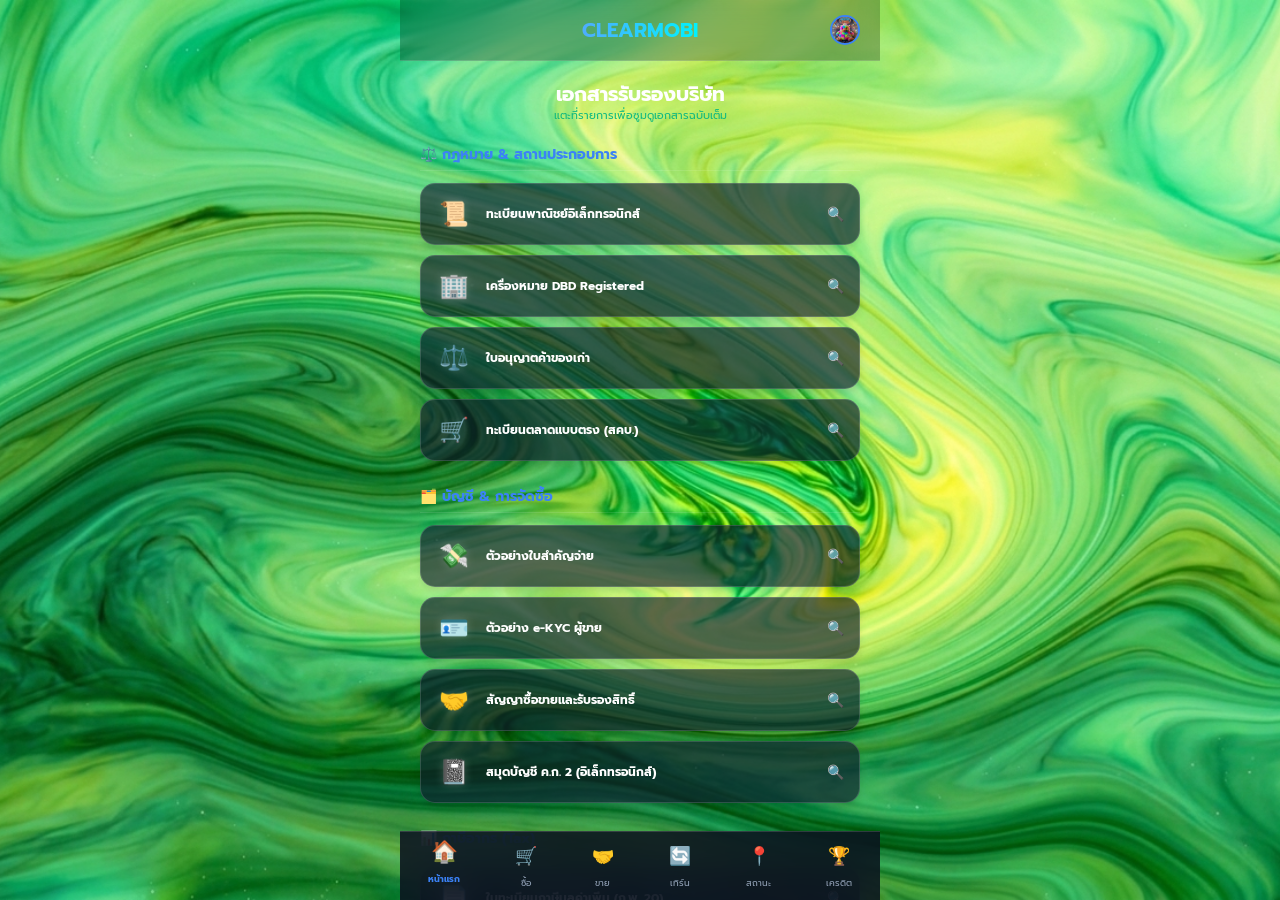
<file: index.html>
<!DOCTYPE html>
<html lang="th">
<head>
    <meta charset="UTF-8">
    <meta name="viewport" content="width=device-width, initial-scale=1.0, maximum-scale=1.0, user-scalable=no, viewport-fit=cover">
    <title>ClearMobi | หน้าแรก</title>
    <link href="https://fonts.googleapis.com/css2?family=Prompt:wght@300;400;600;700&display=swap" rel="stylesheet">
    <link rel="stylesheet" href="css/style.css">
    <style>
        .doc-group { margin-bottom: 25px; }
        .doc-group h3 { font-size: 14px; color: var(--accent-blue); margin-bottom: 12px; border-bottom: 1px solid rgba(255,255,255,0.1); padding-bottom: 5px;}

        /* ปรับเป็นคอลัมน์เดียว (List View) ให้กดง่ายๆ บนมือถือ */
        .doc-list { display: flex; flex-direction: column; gap: 10px; }
        .doc-card {
            background: var(--glass-dark); border: 1px solid var(--glass-border);
            border-radius: 15px; padding: 12px 15px; display: flex; align-items: center; gap: 15px; cursor: pointer;
            transition: transform 0.2s; box-shadow: 0 4px 6px rgba(0,0,0,0.1);
        }
        .doc-card:active { transform: scale(0.97); }
        .doc-icon { font-size: 24px; filter: drop-shadow(0 0 5px rgba(255,255,255,0.2)); width: 35px; text-align: center;}
        .doc-name { font-size: 12px; color: #fff; font-weight: bold; flex: 1; }
        .doc-arrow { color: var(--text-muted); font-size: 14px; }
    </style>
</head>
<body class="theme-spirited">

    <div class="top-nav">
        <div class="logo-c">CLEARMOBI</div>
        <div style="position: absolute; right: 20px; width: 30px; height: 30px; border-radius: 50%; overflow: hidden; border: 2px solid var(--accent-blue); cursor: pointer;" onclick="window.location.href='profile.html'">
            <img src="images/goodduck.webp" style="width: 100%; height: 100%; object-fit: cover;">
        </div>
    </div>

    <div class="container">
        <div style="text-align: center; margin-bottom: 20px;">
            <h1 style="font-size: 20px; color: #fff; line-height: 1.3;">เอกสารรับรองบริษัท</h1>
            <p style="font-size: 11px; color: var(--accent-green);">แตะที่รายการเพื่อซูมดูเอกสารฉบับเต็ม</p>
        </div>

        <div class="doc-group">
            <h3>⚖️ กฎหมาย & สถานประกอบการ</h3>
            <div class="doc-list">
                <div class="doc-card" onclick="openDocument('images/doc-crc.webp')">
                    <div class="doc-icon">📜</div><div class="doc-name">ทะเบียนพาณิชย์อิเล็กทรอนิกส์</div><div class="doc-arrow">🔍</div>
                </div>
                <div class="doc-card" onclick="openDocument('images/doc-dbd.webp')">
                    <div class="doc-icon">🏢</div><div class="doc-name">เครื่องหมาย DBD Registered</div><div class="doc-arrow">🔍</div>
                </div>
                <div class="doc-card" onclick="openDocument('images/doc-sop.webp')">
                    <div class="doc-icon">⚖️</div><div class="doc-name">ใบอนุญาตค้าของเก่า</div><div class="doc-arrow">🔍</div>
                </div>
                <div class="doc-card" onclick="openDocument('images/doc-ocpb.webp')">
                    <div class="doc-icon">🛒</div><div class="doc-name">ทะเบียนตลาดแบบตรง (สคบ.)</div><div class="doc-arrow">🔍</div>
                </div>
            </div>
        </div>

        <div class="doc-group">
            <h3>🗂️ บัญชี & การจัดซื้อ</h3>
            <div class="doc-list">
                <div class="doc-card" onclick="openDocument('images/doc-voucher.webp')">
                    <div class="doc-icon">💸</div><div class="doc-name">ตัวอย่างใบสำคัญจ่าย</div><div class="doc-arrow">🔍</div>
                </div>
                <div class="doc-card" onclick="openDocument('images/doc-ekyc.webp')">
                    <div class="doc-icon">🪪</div><div class="doc-name">ตัวอย่าง e-KYC ผู้ขาย</div><div class="doc-arrow">🔍</div>
                </div>
                <div class="doc-card" onclick="openDocument('images/doc-agreement.webp')">
                    <div class="doc-icon">🤝</div><div class="doc-name">สัญญาซื้อขายและรับรองสิทธิ์</div><div class="doc-arrow">🔍</div>
                </div>
                <div class="doc-card" onclick="openDocument('images/doc-ledger.webp')">
                    <div class="doc-icon">📓</div><div class="doc-name">สมุดบัญชี ค.ก. 2 (อิเล็กทรอนิกส์)</div><div class="doc-arrow">🔍</div>
                </div>
            </div>
        </div>

        <div class="doc-group">
            <h3>📊 ภาษีอากร (Tax)</h3>
            <div class="doc-list">
                <div class="doc-card" onclick="openDocument('images/doc-pp20.webp')">
                    <div class="doc-icon">📄</div><div class="doc-name">ใบทะเบียนภาษีมูลค่าเพิ่ม (ภ.พ. 20)</div><div class="doc-arrow">🔍</div>
                </div>
                <div class="doc-card" onclick="openDocument('images/doc-etax.webp')">
                    <div class="doc-icon">🧾</div><div class="doc-name">ใบกำกับภาษีอิเล็กทรอนิกส์ (e-Tax)</div><div class="doc-arrow">🔍</div>
                </div>
            </div>
        </div>

        <div class="doc-group">
            <h3>🤝 ลูกค้าสัมพันธ์</h3>
            <div class="doc-list">
                <div class="doc-card" onclick="window.location.href='terms.html'">
                    <div class="doc-icon">📌</div><div class="doc-name">เงื่อนไขการให้บริการ (T&C)</div><div class="doc-arrow">❯</div>
                </div>
                <div class="doc-card" onclick="window.location.href='terms.html'">
                    <div class="doc-icon">🔐</div><div class="doc-name">นโยบายความเป็นส่วนตัว (Privacy)</div><div class="doc-arrow">❯</div>
                </div>
                <div class="doc-card" onclick="openDocument('images/doc-diagnostic.webp')">
                    <div class="doc-icon">✅</div><div class="doc-name">ใบรับรองการตรวจคุณภาพ</div><div class="doc-arrow">🔍</div>
                </div>
                <div class="doc-card" onclick="openDocument('images/shield-28days.webp')">
                    <div class="doc-icon">🛡️</div><div class="doc-name">ตัวอย่างใบรับประกัน 7/28 วัน</div><div class="doc-arrow">🔍</div>
                </div>
            </div>
        </div>

    </div>

    <div class="bottom-nav">
        <a href="index.html" class="nav-item active"><span class="nav-icon">🏠</span>หน้าแรก</a>
        <a href="marketplace.html" class="nav-item"><span class="nav-icon">🛒</span>ซื้อ</a>
        <a href="evaluate.html" class="nav-item"><span class="nav-icon">🤝</span>ขาย</a>
        <a href="trade-in.html" class="nav-item"><span class="nav-icon">🔄</span>เทิร์น</a>
        <a href="tracking.html" class="nav-item"><span class="nav-icon">📍</span>สถานะ</a>
        <a href="soldout.html" class="nav-item"><span class="nav-icon">🏆</span>เครดิต</a>
    </div>

    <script src="js/app.js"></script>
</body>
</html>
</file>
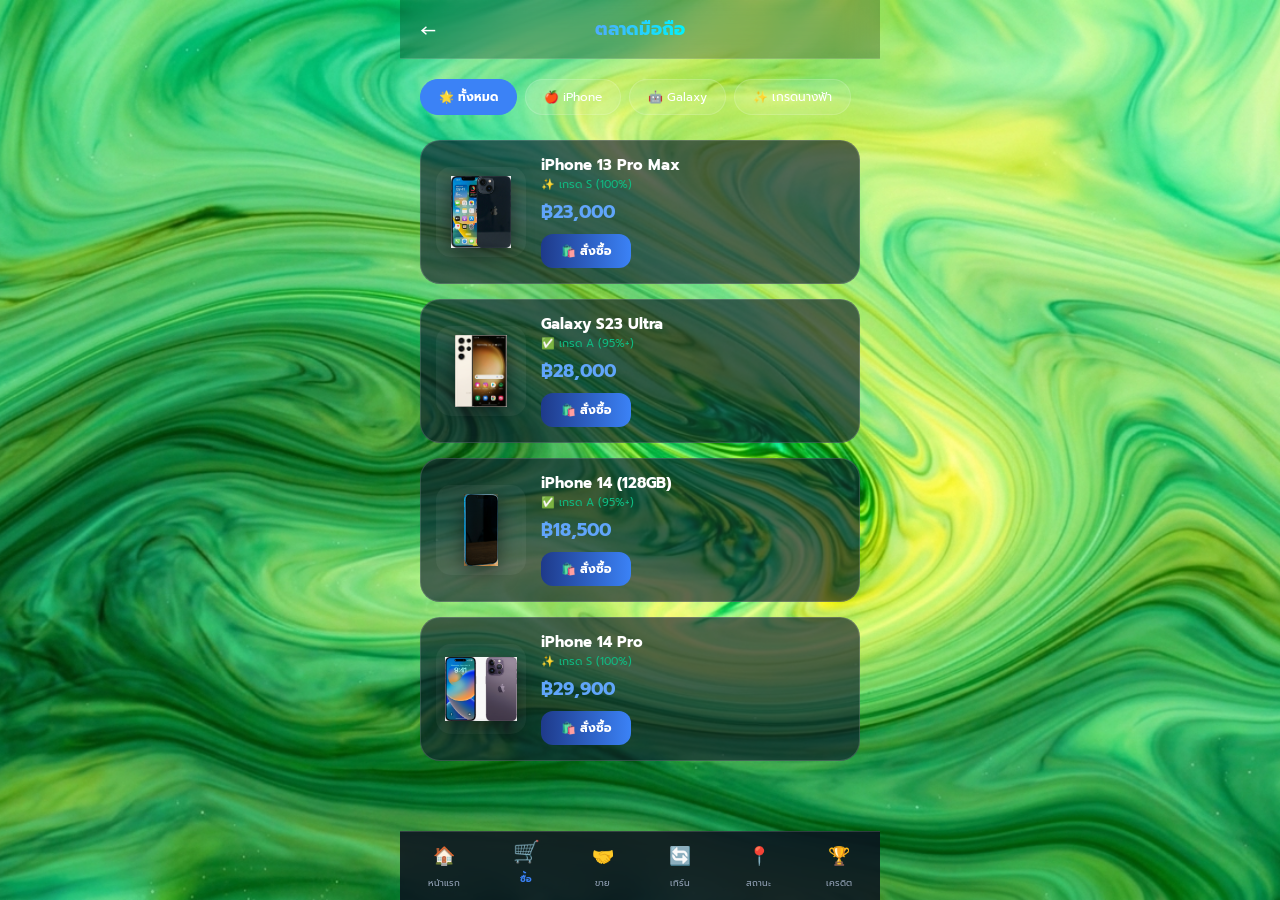
<file: marketplace.html>
<!DOCTYPE html>
<html lang="th">
<head>
    <meta charset="UTF-8">
    <meta name="viewport" content="width=device-width, initial-scale=1.0, maximum-scale=1.0, user-scalable=no, viewport-fit=cover">
    <title>ClearMobi | ตลาดมือถือ</title>
    <link href="https://fonts.googleapis.com/css2?family=Prompt:wght@300;400;600;700&display=swap" rel="stylesheet">
    <link rel="stylesheet" href="css/style.css">
    <style>
        .filter-bar { display: flex; gap: 8px; margin-bottom: 20px; justify-content: flex-start; overflow-x: auto; padding-bottom: 5px; }
        .filter-bar::-webkit-scrollbar { display: none; }
        .filter-btn { background: rgba(255,255,255,0.1); color: #fff; border: 1px solid var(--glass-border); padding: 8px 18px; border-radius: 20px; font-size: 12px; cursor: pointer; flex-shrink: 0;}
        .filter-btn.active { background: var(--accent-blue); border-color: var(--accent-blue); font-weight: bold; }

        .product-list { display: flex; flex-direction: column; gap: 15px; }
        .product-card {
            display: flex; flex-direction: row; align-items: center; gap: 15px;
            padding: 15px; background: var(--glass-dark);
            border-radius: 20px; border: 1px solid var(--glass-border);
            animation: fadeIn 0.3s ease-in-out;
        }
        @keyframes fadeIn { from { opacity: 0; transform: translateY(10px); } to { opacity: 1; transform: translateY(0); } }

        .prod-img-wrapper { width: 90px; height: 90px; flex-shrink: 0; background: rgba(255,255,255,0.05); border-radius: 15px; display: flex; justify-content: center; align-items: center; cursor: pointer;}
        .prod-img { width: 80%; height: 80%; object-fit: contain; filter: drop-shadow(0 5px 10px rgba(0,0,0,0.5)); transition: transform 0.3s; }
        .prod-img-wrapper:active .prod-img { transform: scale(1.1); }

        .prod-info { flex: 1; text-align: left; display: flex; flex-direction: column; justify-content: center; }
        .prod-title { font-size: 15px; color: #fff; font-weight: bold; margin-bottom: 2px; line-height: 1.2; }
        .prod-cond { font-size: 11px; color: var(--accent-green); margin-bottom: 5px; }
        .prod-price { font-size: 18px; font-weight: bold; color: #60a5fa; margin-bottom: 8px; }
        .btn-buy-sm { background: linear-gradient(90deg, #1e3a8a, #3b82f6); border: none; color: white; padding: 8px 20px; border-radius: 12px; font-weight: bold; font-size: 12px; align-self: flex-start; cursor: pointer;}
    </style>
</head>
<body class="theme-spirited">

    <div class="top-nav">
        <a href="index.html" style="position: absolute; left: 20px; font-size: 20px; text-decoration: none; color: inherit;">←</a>
        <div class="logo-c" style="font-size: 18px;">ตลาดมือถือ</div>
    </div>

    <div class="container">
        <div class="filter-bar" id="filterBar">
            <div class="filter-btn active" onclick="renderProducts('all')">🌟 ทั้งหมด</div>
            <div class="filter-btn" onclick="renderProducts('apple')">🍎 iPhone</div>
            <div class="filter-btn" onclick="renderProducts('samsung')">🤖 Galaxy</div>
            <div class="filter-btn" onclick="renderProducts('gradeS')">✨ เกรดนางฟ้า</div>
        </div>

        <div class="product-list" id="productGrid">
            </div>
    </div>

    <div class="bottom-nav">
        <a href="index.html" class="nav-item"><span class="nav-icon">🏠</span>หน้าแรก</a>
        <a href="marketplace.html" class="nav-item active"><span class="nav-icon">🛒</span>ซื้อ</a>
        <a href="evaluate.html" class="nav-item"><span class="nav-icon">🤝</span>ขาย</a>
        <a href="trade-in.html" class="nav-item"><span class="nav-icon">🔄</span>เทิร์น</a>
        <a href="tracking.html" class="nav-item"><span class="nav-icon">📍</span>สถานะ</a>
        <a href="soldout.html" class="nav-item"><span class="nav-icon">🏆</span>เครดิต</a>
    </div>

    <script src="js/app.js"></script>
    <script>
        // 1. จำลองฐานข้อมูลสินค้าเป็น JSON (พร้อมต่อ API ของจริง)
        const mockDatabase = [
            { id: 1, brand: "apple", name: "iPhone 13 Pro Max", cond: "✨ เกรด S (100%)", price: 23000, img: "images/phone1.webp" },
            { id: 2, brand: "samsung", name: "Galaxy S23 Ultra", cond: "✅ เกรด A (95%+)", price: 28000, img: "images/phone2.webp" },
            { id: 3, brand: "apple", name: "iPhone 14 (128GB)", cond: "✅ เกรด A (95%+)", price: 18500, img: "images/phone-14-blue.webp" },
            { id: 4, brand: "apple", name: "iPhone 14 Pro", cond: "✨ เกรด S (100%)", price: 29900, img: "images/product-iphone14-hero.webp" }
        ];

        // 2. ฟังก์ชันวาดหน้าจอ (Render)
        function renderProducts(filterStr) {
            // จัดการสีปุ่ม Filter ให้เป็น Active
            document.querySelectorAll('.filter-btn').forEach(btn => btn.classList.remove('active'));
            event.currentTarget.classList.add('active');

            const grid = document.getElementById('productGrid');
            grid.innerHTML = ''; // ล้างข้อมูลเก่าทิ้งก่อน

            // กรองข้อมูลตามที่เลือก
            const filteredProducts = mockDatabase.filter(product => {
                if (filterStr === 'all') return true;
                if (filterStr === 'gradeS') return product.cond.includes('เกรด S');
                return product.brand === filterStr;
            });

            // ถ้าไม่มีสินค้า
            if (filteredProducts.length === 0) {
                grid.innerHTML = `<p style="text-align: center; color: var(--text-muted); margin-top: 20px;">ไม่มีสินค้าในหมวดหมู่นี้</p>`;
                return;
            }

            // วนลูปสร้าง HTML ของสินค้าแต่ละชิ้น
            filteredProducts.forEach(product => {
                const html = `
                <div class="product-card">
                    <div class="prod-img-wrapper" onclick="window.location.href='product.html'">
                        <img src="${product.img}" class="prod-img" alt="${product.name}">
                    </div>
                    <div class="prod-info">
                        <div class="prod-title">${product.name}</div>
                        <div class="prod-cond">${product.cond}</div>
                        <div class="prod-price">฿${product.price.toLocaleString()}</div>
                        <button class="btn-buy-sm" id="buyBtn_${product.id}" onclick="processPurchase(${product.id})">🛍️ สั่งซื้อ</button>
                    </div>
                </div>`;
                grid.insertAdjacentHTML('beforeend', html);
            });
        }

        // 3. ฟังก์ชันสั่งซื้อ (ที่จะตรวจสอบการ Login ก่อน)
        function processPurchase(productId) {
            // เรียก requireLogin จาก app.js (ถ้ายืนยันตัวตนผ่าน ถึงจะรันโค้ดด้านใน)
            requireLogin(() => {
                ActionLock.lock(`buyBtn_${productId}`, 'จอง...');
                setTimeout(() => {
                    alert('🎉 จองสินค้าสำเร็จ แอดมินรับทราบคำสั่งซื้อเรียบร้อยครับ (ระบบทดสอบ)');
                    ActionLock.unlock(`buyBtn_${productId}`);
                }, 1000);
            });
        }

        // 4. โหลดสินค้าทั้งหมดตอนเปิดหน้าเว็บครั้งแรก
        window.onload = () => {
            // จำลองการคลิกปุ่ม "ทั้งหมด"
            document.querySelector('.filter-btn').click();
        };
    </script>
</body>
</html>
</file>
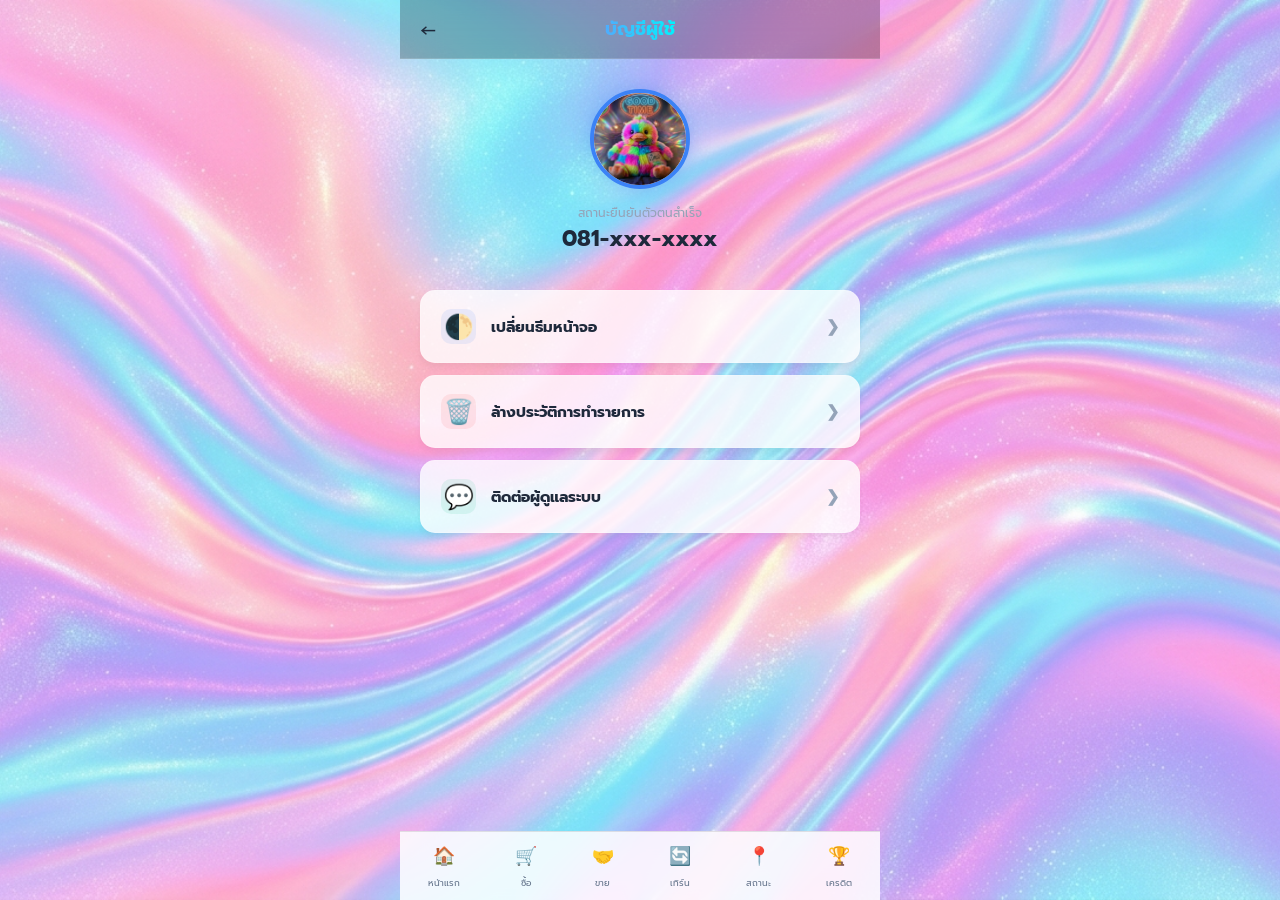
<file: profile.html>
<!DOCTYPE html>
<html lang="th">
<head>
    <meta charset="UTF-8">
    <meta name="viewport" content="width=device-width, initial-scale=1.0, maximum-scale=1.0, user-scalable=no, viewport-fit=cover">
    <title>ClearMobi | บัญชีผู้ใช้</title>
    <link href="https://fonts.googleapis.com/css2?family=Prompt:wght@300;400;600;700&display=swap" rel="stylesheet">
    <link rel="stylesheet" href="css/style.css">
    <style>
        .profile-container { display: flex; flex-direction: column; align-items: center; flex: 1; padding-top: 30px;}
        .prof-circle { background: #fff; border-radius: 50%; width: 100px; height: 100px; display: flex; align-items: center; justify-content: center; border: 4px solid var(--accent-blue); box-shadow: 0 0 20px rgba(59, 130, 246, 0.4); margin-bottom: 15px; overflow: hidden; }
        .prof-circle img { width: 100%; height: 100%; object-fit: cover;}
        .opt-list { display: flex; flex-direction: column; gap: 12px; margin-top: 35px; width: 100%; }
        .opt-item {
            background: rgba(255,255,255,0.8); border: 1px solid var(--glass-border);
            border-radius: 15px; padding: 18px 20px;
            display: flex; flex-direction: row; align-items: center; gap: 15px;
            cursor: pointer; transition: background 0.2s; box-shadow: 0 4px 6px rgba(0,0,0,0.05);
        }
        .opt-item:active { background: rgba(230,230,230,0.8); }
        .opt-icon { font-size: 24px; display: flex; align-items: center; justify-content: center; width: 35px; height: 35px; background: rgba(59, 130, 246, 0.1); border-radius: 10px;}
        .opt-text { font-size: 15px; color: #1e293b; font-weight: bold; flex: 1; text-align: left;}
        .opt-arrow { color: #94a3b8; font-weight: bold; font-size: 16px;}
    </style>
</head>
<body class="theme-pastel">

    <div class="top-nav">
        <a href="index.html" style="position: absolute; left: 20px; font-size: 20px; text-decoration: none; color: inherit;">←</a>
        <div class="logo-c" style="font-size: 18px;">บัญชีผู้ใช้</div>
    </div>

    <div class="container profile-container">
        <div class="prof-circle"><img src="images/goodduck.webp" alt="Duck"></div>
        <p style="font-size: 12px; color: var(--text-muted);">สถานะยืนยันตัวตนสำเร็จ</p>
        <p style="font-size: 22px; font-weight: bold; color: #1e293b;">081-xxx-xxxx</p>

        <div class="opt-list">
            <div class="opt-item" id="themeBtn">
                <div class="opt-icon">🌓</div>
                <div class="opt-text" id="themeText">เปลี่ยนธีมหน้าจอ</div>
                <div class="opt-arrow">❯</div>
            </div>

            <div class="opt-item" onclick="AppState.clearAll(); alert('✅ ล้างข้อมูลประวัติและแคชสำเร็จ'); window.location.href='index.html';">
                <div class="opt-icon" style="background: rgba(239, 68, 68, 0.1);">🗑️</div>
                <div class="opt-text">ล้างประวัติการทำรายการ</div>
                <div class="opt-arrow">❯</div>
            </div>

            <div class="opt-item" onclick="alert('👉 กำลังเปิดแชท Telegram แอดมิน');">
                <div class="opt-icon" style="background: rgba(16, 185, 129, 0.1);">💬</div>
                <div class="opt-text">ติดต่อผู้ดูแลระบบ</div>
                <div class="opt-arrow">❯</div>
            </div>
        </div>
    </div>

    <!-- เมนูด้านล่าง 6 เมนู -->
    <div class="bottom-nav">
        <a href="index.html" class="nav-item"><span class="nav-icon">🏠</span>หน้าแรก</a>
        <a href="marketplace.html" class="nav-item"><span class="nav-icon">🛒</span>ซื้อ</a>
        <a href="evaluate.html" class="nav-item"><span class="nav-icon">🤝</span>ขาย</a>
        <a href="trade-in.html" class="nav-item"><span class="nav-icon">🔄</span>เทิร์น</a>
        <a href="tracking.html" class="nav-item"><span class="nav-icon">📍</span>สถานะ</a>
        <a href="soldout.html" class="nav-item"><span class="nav-icon">🏆</span>เครดิต</a>
    </div>

    <script src="js/app.js"></script>
    <script>
        document.addEventListener('DOMContentLoaded', () => {
            const themeBtn = document.getElementById('themeBtn');
            themeBtn.addEventListener('click', () => {
                if (document.body.classList.contains('theme-spirited')) {
                    document.body.classList.remove('theme-spirited');
                    document.body.classList.add('theme-pastel');
                    AppState.set('theme', 'pastel');
                } else {
                    document.body.classList.remove('theme-pastel');
                    document.body.classList.add('theme-spirited');
                    AppState.set('theme', 'spirited');
                }
            });
        });
    </script>
</body>
</html>
</file>
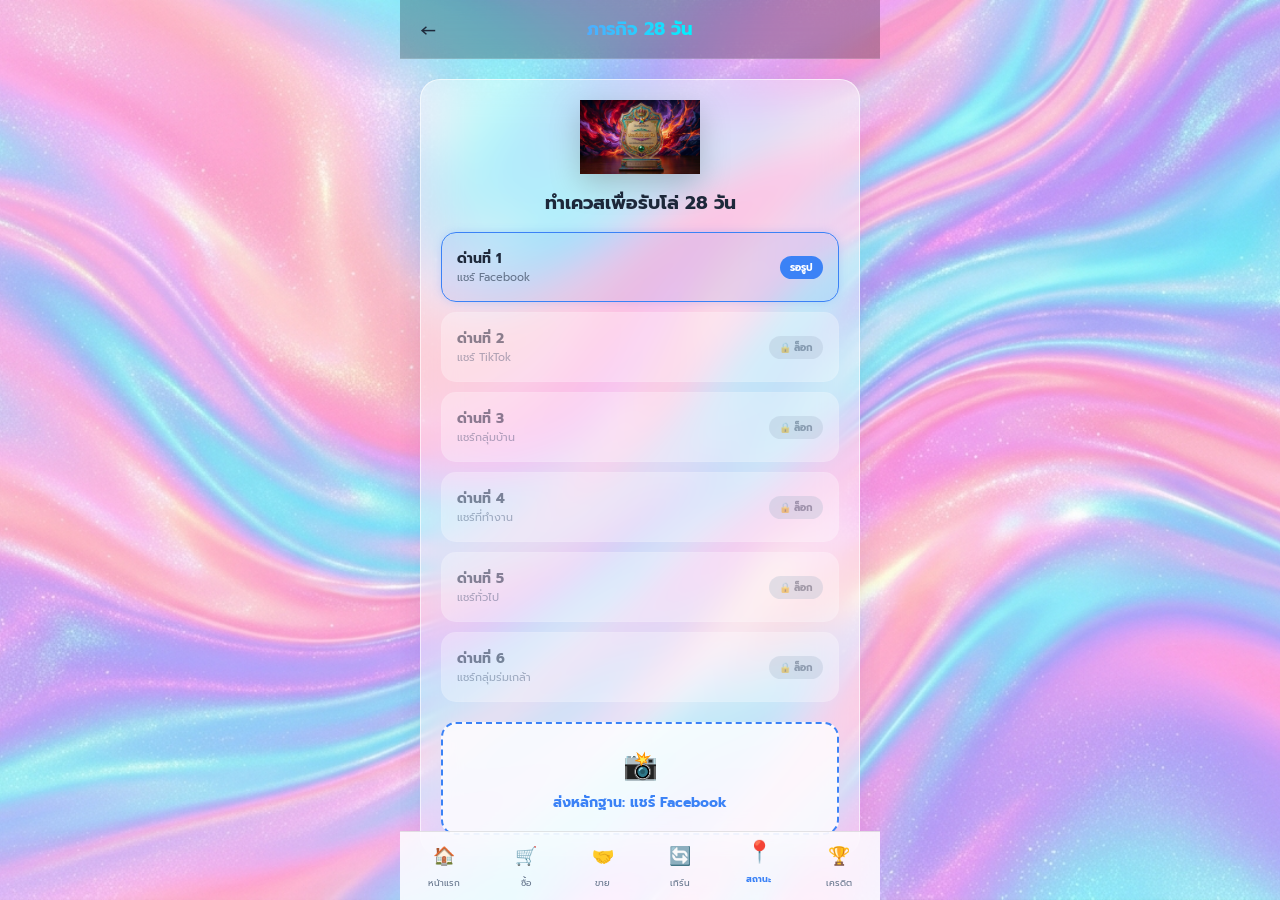
<file: quest.html>
<!DOCTYPE html>
<html lang="th">
<head>
    <meta charset="UTF-8">
    <meta name="viewport" content="width=device-width, initial-scale=1.0, maximum-scale=1.0, user-scalable=no, viewport-fit=cover">
    <title>ClearMobi | ภารกิจรับประกัน</title>
    <link href="https://fonts.googleapis.com/css2?family=Prompt:wght@300;400;600;700&display=swap" rel="stylesheet">
    <link rel="stylesheet" href="css/style.css">
    <style>
        .quest-list { display: flex; flex-direction: column; gap: 10px; margin-bottom: 20px; }
        .quest-item { background: rgba(255,255,255,0.6); border: 1px solid var(--glass-border); padding: 15px; border-radius: 15px; display: flex; justify-content: space-between; align-items: center; }
        .quest-item.locked { opacity: 0.5; pointer-events: none; }
        .quest-item.active { border-color: var(--accent-blue); background: rgba(59, 130, 246, 0.1); box-shadow: 0 0 10px rgba(59,130,246,0.2);}
        .quest-item.done { border-color: var(--accent-green); background: rgba(16, 185, 129, 0.1); }
        .status-badge { font-size: 10px; padding: 4px 10px; border-radius: 12px; font-weight: bold; }
        .status-locked { background: #cbd5e1; color: #475569; }
        .status-active { background: var(--accent-blue); color: #fff; }
        .status-done { background: var(--accent-green); color: #fff; }
        .upload-area { border: 2px dashed var(--accent-blue); padding: 20px; text-align: center; border-radius: 15px; cursor: pointer; margin-top: 15px; background: rgba(255,255,255,0.8); }
        .shield-img { width: 120px; height: auto; display: block; margin: 0 auto 15px auto; filter: drop-shadow(0 10px 15px rgba(0,0,0,0.2)); }
    </style>
</head>
<body class="theme-pastel">

    <div class="top-nav">
        <a href="tracking.html" style="position: absolute; left: 20px; font-size: 20px; text-decoration: none; color: inherit;">←</a>
        <div class="logo-c" style="font-size: 18px;">ภารกิจ 28 วัน</div>
    </div>

    <div class="container">
        <div class="glass-card-light" id="questContainer">
            <img src="images/shield-28days.webp" class="shield-img" alt="Shield">
            <h3 style="margin-bottom: 15px; text-align: center; color: #1e293b;">ทำเควสเพื่อรับโล่ 28 วัน</h3>
            <div class="quest-list" id="questList"></div>
            <input type="file" id="questUploadInput" accept="image/*" style="display: none;">
            <div id="uploadSection" class="upload-area" style="display: none;">
                <div style="font-size: 28px; margin-bottom: 5px;">📸</div>
                <div id="uploadTitle" style="font-weight: bold; color: var(--accent-blue); font-size: 14px;">แตะเพื่อส่งหลักฐาน</div>
            </div>
            <div id="paymentSection" style="display: none; text-align: center; padding: 10px;">
                <h4 style="color: var(--accent-green); margin-bottom: 10px; font-size: 18px;">🎉 ภารกิจแชร์สำเร็จ</h4>
                <div style="font-size: 28px; font-weight: bold; color: var(--accent-blue); margin-bottom: 15px;">โอน 100 บาท</div>
                <button class="btn-glow-blue" id="slipBtn">📥 อัปโหลดสลิป 100 บาท</button>
            </div>
        </div>
    </div>

    <!-- เมนูด้านล่าง 6 เมนู -->
    <div class="bottom-nav">
        <a href="index.html" class="nav-item"><span class="nav-icon">🏠</span>หน้าแรก</a>
        <a href="marketplace.html" class="nav-item"><span class="nav-icon">🛒</span>ซื้อ</a>
        <a href="evaluate.html" class="nav-item"><span class="nav-icon">🤝</span>ขาย</a>
        <a href="trade-in.html" class="nav-item"><span class="nav-icon">🔄</span>เทิร์น</a>
        <a href="tracking.html" class="nav-item active"><span class="nav-icon">📍</span>สถานะ</a>
        <a href="soldout.html" class="nav-item"><span class="nav-icon">🏆</span>เครดิต</a>
    </div>

    <script src="js/app.js"></script>
    <script>
        const quests = ["แชร์ Facebook", "แชร์ TikTok", "แชร์กลุ่มบ้าน", "แชร์ที่ทำงาน", "แชร์ทั่วไป", "แชร์กลุ่มร่มเกล้า"];
        let currentQuest = parseInt(AppState.get('quest_step') || '1') - 1; if (currentQuest < 0) currentQuest = 0;
        const list = document.getElementById('questList'), uploadSec = document.getElementById('uploadSection'), paySec = document.getElementById('paymentSection'), uploadTitle = document.getElementById('uploadTitle'), uploadInput = document.getElementById('questUploadInput'), slipBtn = document.getElementById('slipBtn');

        function renderQuests() {
            list.innerHTML = '';
            if (currentQuest >= 6) { list.style.display = 'none'; uploadSec.style.display = 'none'; paySec.style.display = 'block'; return; }
            quests.forEach((q, idx) => {
                let statusClass = 'locked', badgeClass = 'status-locked', badgeText = '🔒 ล็อก';
                if (idx < currentQuest) { statusClass = 'done'; badgeClass = 'status-done'; badgeText = '✅ ผ่าน'; }
                else if (idx === currentQuest) { statusClass = 'active'; badgeClass = 'status-active'; badgeText = 'รอรูป'; uploadTitle.innerText = `ส่งหลักฐาน: ${q}`; uploadSec.style.display = 'block'; }
                list.innerHTML += `<div class="quest-item ${statusClass}"><div><div style="font-weight: bold; font-size: 14px; color: #1e293b;">ด่านที่ ${idx + 1}</div><div style="font-size: 11px; color: #64748b;">${q}</div></div><div class="status-badge ${badgeClass}">${badgeText}</div></div>`;
            });
        }

        uploadSec.addEventListener('click', () => uploadInput.click());
        uploadInput.addEventListener('change', function(e) {
            if (e.target.files[0]) {
                uploadTitle.innerText = '⏳ อัปโหลด...';
                ImageOptimizer.compress(e.target.files[0], 0.6, 800).then(() => { currentQuest++; AppState.set('quest_step', currentQuest + 1); renderQuests(); uploadInput.value = ''; });
            }
        });

        slipBtn.addEventListener('click', () => {
            uploadInput.click();
            uploadInput.onchange = (e) => {
                if(e.target.files[0]){
                    ActionLock.lock('slipBtn', 'แจ้ง Telegram...');
                    setTimeout(() => { alert('🎉 ยิงสลิปเข้า Telegram สำเร็จ'); AppState.set('quest_step', 7); window.location.href = 'tracking.html'; }, 1500);
                }
            };
        });
        renderQuests();
    </script>
</body>
</html>
</file>
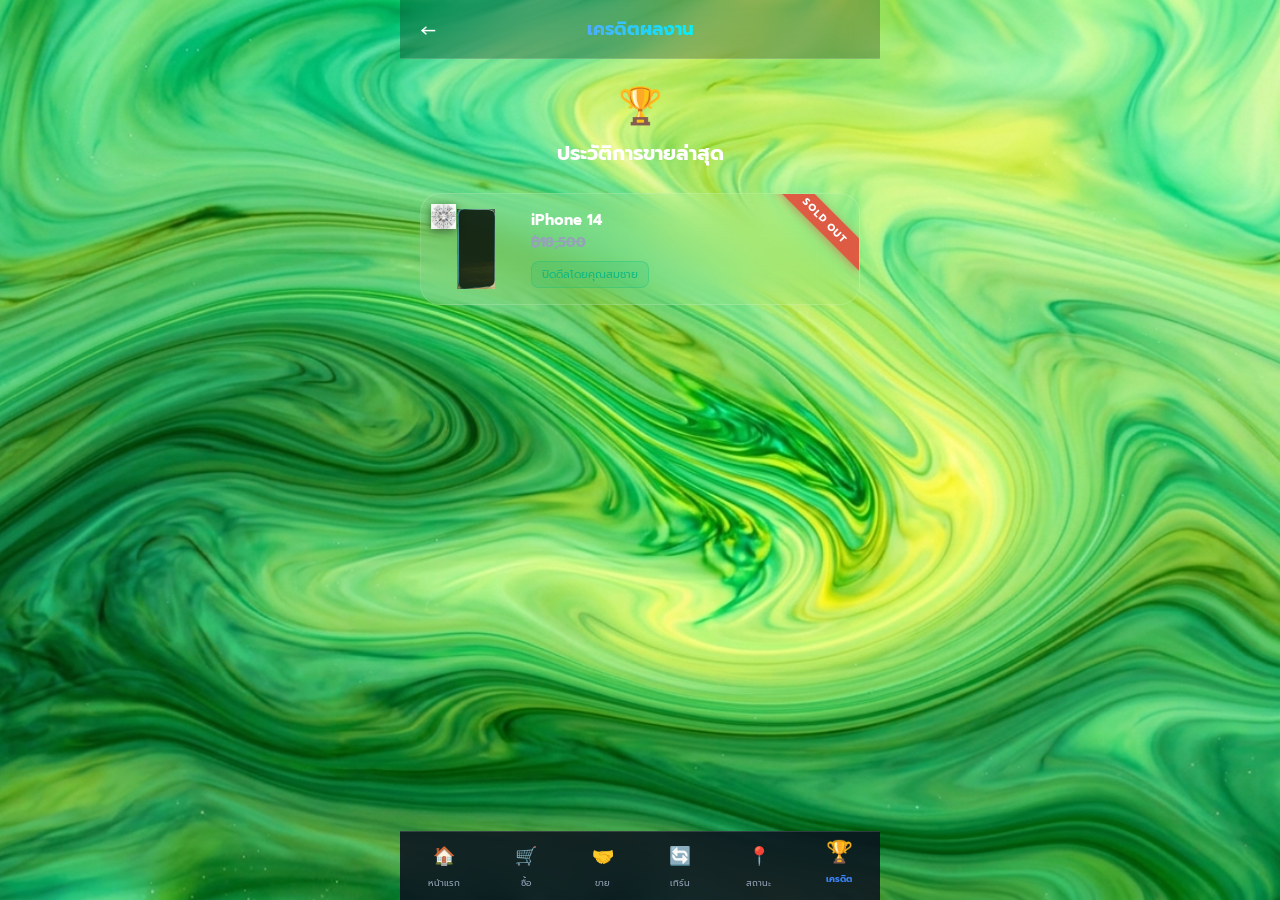
<file: soldout.html>
<!DOCTYPE html>
<html lang="th">
<head>
    <meta charset="UTF-8">
    <meta name="viewport" content="width=device-width, initial-scale=1.0, maximum-scale=1.0, user-scalable=no, viewport-fit=cover">
    <title>ClearMobi | เครดิตผลงาน</title>
    <link href="https://fonts.googleapis.com/css2?family=Prompt:wght@300;400;600;700&display=swap" rel="stylesheet">
    <link rel="stylesheet" href="css/style.css">
    <style>
        .sold-header { text-align: center; margin-bottom: 25px; }
        .sold-list { display: flex; flex-direction: column; gap: 15px; }
        .glass-card-sold {
            display: flex; flex-direction: row; align-items: center; gap: 15px;
            background: linear-gradient(135deg, rgba(255, 255, 255, 0.1), rgba(255, 255, 255, 0.02));
            backdrop-filter: var(--glass-blur); border: 1px solid rgba(255, 255, 255, 0.15);
            border-radius: 20px; padding: 15px; position: relative; overflow: hidden;
        }
        .sold-stamp { position: absolute; top: 15px; right: -25px; transform: rotate(45deg); background: rgba(231, 76, 60, 0.9); color: #fff; padding: 4px 30px; font-size: 10px; font-weight: bold; box-shadow: 0 2px 10px rgba(231, 76, 60, 0.5); z-index: 10; letter-spacing: 1px; }
        .success-stamp { background: rgba(16, 185, 129, 0.9); box-shadow: 0 2px 10px rgba(16, 185, 129, 0.5); }
        .sold-img-wrapper { width: 80px; height: 80px; flex-shrink: 0; display: flex; justify-content: center; align-items: center; }
        .sold-img { width: 100%; height: 100%; object-fit: contain; filter: grayscale(40%) contrast(1.2); opacity: 0.8; }
        .sold-info { flex: 1; text-align: left; }
        .sold-title { font-size: 15px; color: #fff; font-weight: bold; margin-bottom: 3px; line-height: 1.2;}
        .sold-price { font-size: 14px; font-weight: bold; color: var(--text-muted); text-decoration: line-through; margin-bottom: 8px;}
        .sold-buyer { font-size: 11px; color: var(--accent-green); background: rgba(16, 185, 129, 0.15); padding: 4px 10px; border-radius: 8px; display: inline-block; border: 1px solid rgba(16, 185, 129, 0.3);}
        .vip-badge { position: absolute; top: 10px; left: 10px; width: 25px; height: 25px; object-fit: contain; z-index: 10; filter: drop-shadow(0 2px 5px rgba(0,0,0,0.5));}
    </style>
</head>
<body class="theme-spirited">

    <div class="top-nav">
        <a href="index.html" style="position: absolute; left: 20px; text-decoration: none; color: inherit; font-size: 20px;">←</a>
        <div class="logo-c" style="font-size: 18px;">เครดิตผลงาน</div>
    </div>

    <div class="container">
        <div class="sold-header">
            <div style="font-size: 36px; margin-bottom: 5px;">🏆</div>
            <h3 style="color: #fff; font-size: 20px;">ประวัติการขายล่าสุด</h3>
        </div>

        <div class="sold-list">
            <div class="glass-card-sold">
                <img src="images/badge-diamond.webp" class="vip-badge" alt="VIP">
                <div class="sold-stamp">SOLD OUT</div>
                <div class="sold-img-wrapper"><img src="images/phone-14-blue.webp" class="sold-img" alt="Phone"></div>
                <div class="sold-info">
                    <div class="sold-title">iPhone 14</div>
                    <div class="sold-price">฿18,500</div>
                    <div class="sold-buyer">ปิดดีลโดยคุณสมชาย</div>
                </div>
            </div>
        </div>
    </div>

    <!-- เมนูด้านล่าง 6 เมนู -->
    <div class="bottom-nav">
        <a href="index.html" class="nav-item"><span class="nav-icon">🏠</span>หน้าแรก</a>
        <a href="marketplace.html" class="nav-item"><span class="nav-icon">🛒</span>ซื้อ</a>
        <a href="evaluate.html" class="nav-item"><span class="nav-icon">🤝</span>ขาย</a>
        <a href="trade-in.html" class="nav-item"><span class="nav-icon">🔄</span>เทิร์น</a>
        <a href="tracking.html" class="nav-item"><span class="nav-icon">📍</span>สถานะ</a>
        <a href="soldout.html" class="nav-item active"><span class="nav-icon">🏆</span>เครดิต</a>
    </div>

    <script src="js/app.js"></script>
</body>
</html>
</file>
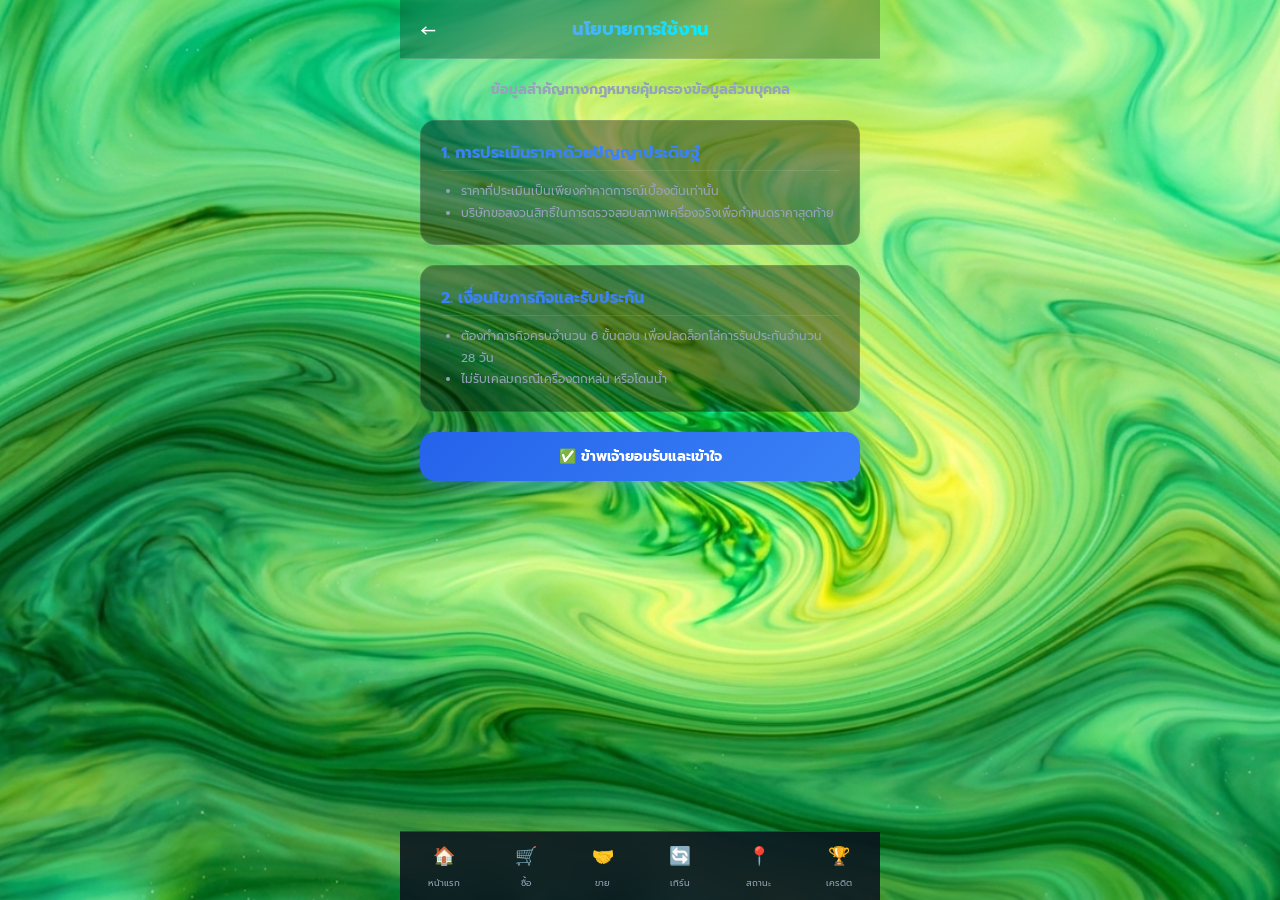
<file: terms.html>
<!DOCTYPE html>
<html lang="th">
<head>
    <meta charset="UTF-8">
    <meta name="viewport" content="width=device-width, initial-scale=1.0, maximum-scale=1.0, user-scalable=no, viewport-fit=cover">
    <title>ClearMobi | นโยบาย</title>
    <link href="https://fonts.googleapis.com/css2?family=Prompt:wght@300;400;600;700&display=swap" rel="stylesheet">
    <link rel="stylesheet" href="css/style.css">
    <style>
        .terms-box { background: rgba(0, 0, 0, 0.4); border: 1px solid rgba(255,255,255,0.1); padding: 20px; border-radius: 15px; margin-bottom: 20px; }
        .terms-box h4 { color: var(--accent-blue); margin-bottom: 10px; border-bottom: 1px solid rgba(255,255,255,0.1); padding-bottom: 5px; }
        .terms-box ul { padding-left: 20px; font-size: 12px; color: var(--text-muted); line-height: 1.8; }
    </style>
</head>
<body class="theme-spirited">

    <div class="top-nav">
        <a href="javascript:history.back()" style="position: absolute; left: 20px; text-decoration: none; color: inherit; font-size: 20px;">←</a>
        <div class="logo-c" style="font-size: 18px; color: #fff;">นโยบายการใช้งาน</div>
    </div>

    <div class="container">
        <h3 style="text-align: center; margin-bottom: 20px; font-size: 14px; color: var(--text-muted);">ข้อมูลสำคัญทางกฎหมายคุ้มครองข้อมูลส่วนบุคคล</h3>

        <div class="terms-box">
            <h4>1. การประเมินราคาด้วยปัญญาประดิษฐ์</h4>
            <ul>
                <li>ราคาที่ประเมินเป็นเพียงค่าคาดการณ์เบื้องต้นเท่านั้น</li>
                <li>บริษัทขอสงวนสิทธิ์ในการตรวจสอบสภาพเครื่องจริงเพื่อกำหนดราคาสุดท้าย</li>
            </ul>
        </div>
        <div class="terms-box">
            <h4>2. เงื่อนไขภารกิจและรับประกัน</h4>
            <ul>
                <li>ต้องทำภารกิจครบจำนวน 6 ขั้นตอน เพื่อปลดล็อกโล่การรับประกันจำนวน 28 วัน</li>
                <li>ไม่รับเคลมกรณีเครื่องตกหล่น หรือโดนน้ำ</li>
            </ul>
        </div>
        <button class="btn-glow-blue" onclick="window.history.back()">✅ ข้าพเจ้ายอมรับและเข้าใจ</button>
    </div>

    <!-- เมนูด้านล่าง 6 เมนู -->
    <div class="bottom-nav">
        <a href="index.html" class="nav-item"><span class="nav-icon">🏠</span>หน้าแรก</a>
        <a href="marketplace.html" class="nav-item"><span class="nav-icon">🛒</span>ซื้อ</a>
        <a href="evaluate.html" class="nav-item"><span class="nav-icon">🤝</span>ขาย</a>
        <a href="trade-in.html" class="nav-item"><span class="nav-icon">🔄</span>เทิร์น</a>
        <a href="tracking.html" class="nav-item"><span class="nav-icon">📍</span>สถานะ</a>
        <a href="soldout.html" class="nav-item"><span class="nav-icon">🏆</span>เครดิต</a>
    </div>

    <script src="js/app.js"></script>
</body>
</html>
</file>
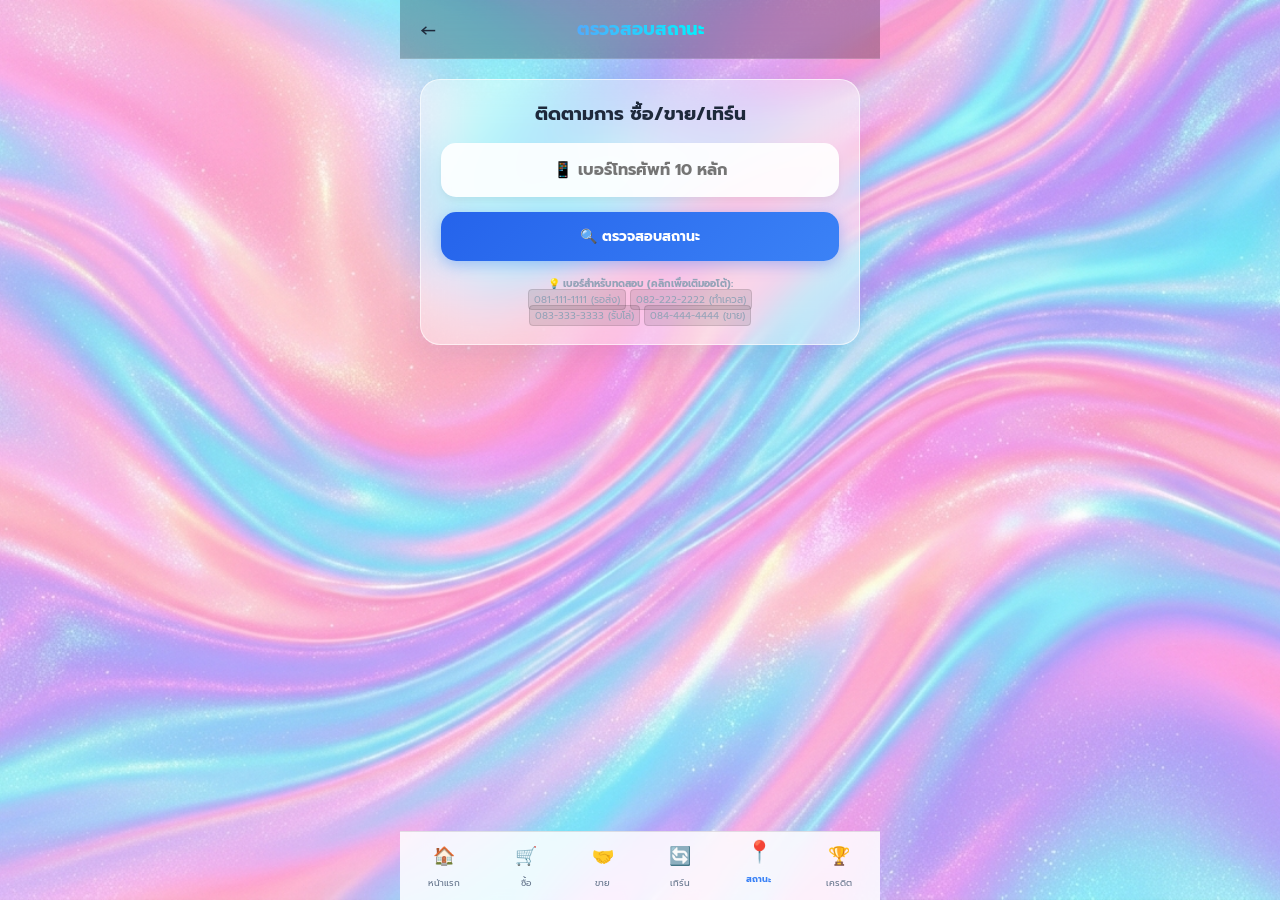
<file: tracking.html>
<!DOCTYPE html>
<html lang="th">
<head>
    <meta charset="UTF-8">
    <meta name="viewport" content="width=device-width, initial-scale=1.0, maximum-scale=1.0, user-scalable=no, viewport-fit=cover">
    <title>ClearMobi | ติดตามสถานะ</title>
    <link href="https://fonts.googleapis.com/css2?family=Prompt:wght@300;400;600;700&display=swap" rel="stylesheet">
    <link rel="stylesheet" href="css/style.css">
    <style>
        .search-box { width: 100%; padding: 15px; border-radius: 15px; border: none; background: rgba(255,255,255,0.9); color: #1e293b; font-size: 16px; text-align: center; font-weight: bold; box-shadow: 0 4px 6px rgba(0,0,0,0.05); margin-bottom: 15px; outline: none; }
        .timeline { position: relative; margin: 20px auto; padding-left: 20px; }
        .timeline::before { content: ''; position: absolute; top: 0; left: 0; height: 100%; width: 3px; background: rgba(0,0,0,0.1); border-radius: 5px; }
        .timeline-item { position: relative; margin-bottom: 25px; padding-left: 20px; }
        .timeline-item::before { content: ''; position: absolute; top: 3px; left: -26px; width: 20px; height: 20px; border-radius: 50%; background: #cbd5e1; border: 3px solid #fff; z-index: 2; transition: all 0.3s;}
        .timeline-item.done::before { background: var(--accent-green); }
        .timeline-item.active::before { background: var(--accent-blue); box-shadow: 0 0 0 5px rgba(59, 130, 246, 0.3); animation: pulse 2s infinite; }
        .timeline-title { font-weight: bold; font-size: 14px; color: #1e293b; margin-bottom: 2px; }
        .timeline-desc { font-size: 11px; color: #64748b; line-height: 1.4; }
        .role-view { display: none; }
        .role-view.show { display: block; animation: fadeInUp 0.5s ease; }
        @keyframes pulse { 0% { box-shadow: 0 0 0 0 rgba(59, 130, 246, 0.4); } 70% { box-shadow: 0 0 0 10px rgba(59, 130, 246, 0); } 100% { box-shadow: 0 0 0 0 rgba(59, 130, 246, 0); } }
        @keyframes fadeInUp { from { opacity: 0; transform: translateY(20px); } to { opacity: 1; transform: translateY(0); } }

        /* สไตล์ปุ่มลอยสำหรับโหมดนักพัฒนา */
        .dev-hint { font-size: 10px; color: var(--text-muted); text-align: center; margin-top: 15px; line-height: 1.6;}
        .dev-badge { background: rgba(0,0,0,0.1); padding: 2px 5px; border-radius: 4px; border: 1px solid rgba(0,0,0,0.1); cursor: pointer;}
    </style>
</head>
<body class="theme-pastel">

    <div class="top-nav">
        <a href="index.html" style="position: absolute; left: 20px; text-decoration: none; color: inherit; font-size: 20px;">←</a>
        <div class="logo-c" style="font-size: 18px;">ตรวจสอบสถานะ</div>
    </div>

    <div class="container">
        <div class="glass-card-light" id="searchSection">
            <h3 style="text-align: center; color: #1e293b; margin-bottom: 15px;">ติดตามการ ซื้อ/ขาย/เทิร์น</h3>
            <input type="tel" id="trackInput" class="search-box" placeholder="📱 เบอร์โทรศัพท์ 10 หลัก" maxlength="10">
            <button class="btn-glow-blue" id="searchBtn">🔍 ตรวจสอบสถานะ</button>

            <div class="dev-hint">
                <b>💡 เบอร์สำหรับทดสอบ (คลิกเพื่อเติมออโต้):</b><br>
                <span class="dev-badge" onclick="fillMockPhone('0811111111')">081-111-1111 (รอส่ง)</span>
                <span class="dev-badge" onclick="fillMockPhone('0822222222')">082-222-2222 (ทำเควส)</span><br>
                <span class="dev-badge" onclick="fillMockPhone('0833333333')">083-333-3333 (รับโล่)</span>
                <span class="dev-badge" onclick="fillMockPhone('0844444444')">084-444-4444 (ขาย)</span>
            </div>
        </div>

        <div class="glass-card-light role-view" id="statusView">
            <div style="background: #fff; padding: 15px; border-radius: 15px; text-align: center; margin-bottom: 20px; box-shadow: 0 2px 10px rgba(0,0,0,0.05);">
                <div style="font-size: 11px; color: #64748b;">สถานะเบอร์โทรศัพท์</div>
                <div style="font-size: 18px; font-weight: bold; color: var(--accent-blue);" id="userPhoneDisplay">-</div>
            </div>
            <div class="timeline" id="timelineContainer"></div>

            <button class="btn-glow-blue" style="margin-top: 15px; background: linear-gradient(90deg, #94a3b8, #64748b);" onclick="location.reload()">🔄 ค้นหาเบอร์อื่น</button>
        </div>
    </div>

    <div class="bottom-nav">
        <a href="index.html" class="nav-item"><span class="nav-icon">🏠</span>หน้าแรก</a>
        <a href="marketplace.html" class="nav-item"><span class="nav-icon">🛒</span>ซื้อ</a>
        <a href="evaluate.html" class="nav-item"><span class="nav-icon">🤝</span>ขาย</a>
        <a href="trade-in.html" class="nav-item"><span class="nav-icon">🔄</span>เทิร์น</a>
        <a href="tracking.html" class="nav-item active"><span class="nav-icon">📍</span>สถานะ</a>
        <a href="soldout.html" class="nav-item"><span class="nav-icon">🏆</span>เครดิต</a>
    </div>

    <script src="js/app.js"></script>
    <script>
        // ==========================================
        // 1. ฐานข้อมูลจำลอง (Mock Database)
        // ==========================================
        const mockTrackingDB = {
            "0811111111": { type: "buy", questStep: 0 },   // สถานะ: สั่งซื้อ รอรับของ
            "0822222222": { type: "buy", questStep: 3 },   // สถานะ: รับของแล้ว ทำเควสถึงด่าน 3
            "0833333333": { type: "buy", questStep: 7 },   // สถานะ: ทำเควสจบแล้ว รอรับโล่
            "0844444444": { type: "sell", questStep: 0 },  // สถานะ: กำลังขายเครื่อง รอแอดมิน
            "0855555555": { type: "trade", questStep: 0 }  // สถานะ: กำลังเทิร์นเครื่อง รอแอดมิน
        };

        // ฟังก์ชันช่วยกรอกเบอร์อัตโนมัติสำหรับเทส
        function fillMockPhone(phone) {
            document.getElementById('trackInput').value = phone;
        }

        // ==========================================
        // 2. ระบบค้นหาและแสดงผล
        // ==========================================
        document.getElementById('searchBtn').addEventListener('click', function() {
            const phone = document.getElementById('trackInput').value;
            if(phone.length < 10) { alert('กรุณากรอกเบอร์โทรศัพท์ 10 หลักครับ'); return; }

            ActionLock.lock('searchBtn', 'กำลังค้นหาข้อมูล...');

            setTimeout(() => {
                ActionLock.unlock('searchBtn');
                document.getElementById('searchSection').style.display = 'none';
                document.getElementById('statusView').classList.add('show');
                document.getElementById('userPhoneDisplay').innerText = phone.replace(/(\d{3})(\d{3})(\d{4})/, '$1-$2-$3');

                const timeline = document.getElementById('timelineContainer');

                // ตรวจสอบว่าเบอร์อยู่ใน Mock DB หรือตรงกับเบอร์ที่ Login (LocalStorage)
                let txType = null;
                let qStep = 0;

                if (mockTrackingDB[phone]) {
                    // ดึงจาก Mock DB
                    txType = mockTrackingDB[phone].type;
                    qStep = mockTrackingDB[phone].questStep;
                } else if (phone === AppState.get('user_phone')) {
                    // ดึงจากประวัติการทำรายการล่าสุดของคนนั้น (LocalStorage)
                    txType = AppState.get('last_tx');
                    qStep = parseInt(AppState.get('quest_step') || '0');
                }

                // ==========================================
                // 3. วาด UI (Timeline) ตามสถานะที่ได้มา
                // ==========================================
                if (txType === 'sell') {
                    timeline.innerHTML = `
                        <div class="timeline-item done"><div class="timeline-title">1. ทำสัญญา (e-KYC)</div><div class="timeline-desc">แอดมินรับทราบแล้ว</div></div>
                        <div class="timeline-item active"><div class="timeline-title">2. นัดรับเครื่อง</div><div class="timeline-desc">รอแอดมินติดต่อทาง Telegram เพื่อโอนเงิน</div></div>`;

                } else if (txType === 'trade') {
                    timeline.innerHTML = `
                        <div class="timeline-item done"><div class="timeline-title">1. แจ้งเทิร์นเครื่อง</div><div class="timeline-desc">ระบบบันทึกส่วนต่างแล้ว</div></div>
                        <div class="timeline-item active"><div class="timeline-title">2. นัดหมายและทำสัญญา</div><div class="timeline-desc">รอแอดมินติดต่อทาง Telegram</div></div>`;

                } else if (txType === 'buy' && qStep === 0) {
                    timeline.innerHTML = `
                        <div class="timeline-item done"><div class="timeline-title">1. ยืนยันคำสั่งซื้อ</div><div class="timeline-desc">แอดมินรับออเดอร์แล้ว</div></div>
                        <div class="timeline-item active">
                            <div class="timeline-title">2. จัดส่งสินค้า</div>
                            <div class="timeline-desc">รอรับพัสดุและชำระเงินปลายทาง</div>
                            <button class="btn-glow-blue" style="margin-top: 8px; font-size: 11px; padding: 8px 12px; width: auto;" onclick="receiveItem()">📦 ได้รับเครื่องแล้ว (เริ่มภารกิจ)</button>
                        </div>`;

                } else if (qStep > 0 && qStep < 7) {
                    timeline.innerHTML = `
                        <div class="timeline-item done"><div class="timeline-title">1. รับเครื่องสำเร็จ</div><div class="timeline-desc">เริ่มทำภารกิจแล้ว</div></div>
                        <div class="timeline-item active">
                            <div class="timeline-title">2. ภารกิจรับประกัน 28 วัน</div>
                            <div class="timeline-desc">ทำไปแล้ว ${qStep}/6 ด่าน</div>
                            <button class="btn-glow-blue" style="margin-top: 8px; font-size: 11px; padding: 6px 12px; width: auto;" onclick="window.location.href='quest.html'">🚀 ไปทำภารกิจต่อ</button>
                        </div>`;

                } else if (qStep === 7) {
                    timeline.innerHTML = `
                        <div class="timeline-item done"><div class="timeline-title">1. ภารกิจ 28 วัน</div><div class="timeline-desc">สำเร็จครบ 6 ด่าน</div></div>
                        <div class="timeline-item done"><div class="timeline-title">2. ตรวจสอบสลิป 100 บ.</div><div class="timeline-desc">แอดมินตรวจสอบแล้ว</div></div>
                        <div class="timeline-item active"><div class="timeline-title">3. จัดส่งโล่รางวัล 🛡️</div><div class="timeline-desc">ระบบกำลังส่งโล่เกียรติยศเข้า Email ครับ</div></div>`;

                } else {
                    // หาไม่เจอทั้งใน Mock DB และ LocalStorage
                    timeline.innerHTML = `
                        <div style="text-align: center; color: #64748b; padding: 10px;">
                            <div style="font-size: 40px; margin-bottom: 10px;">🦆</div>
                            ไม่พบประวัติการทำรายการของเบอร์นี้<br>กรุณาตรวจสอบเบอร์อีกครั้งครับ
                        </div>`;
                }
            }, 1000);
        });

        window.receiveItem = function() {
            alert("🎉 ยืนยันรับเครื่องสำเร็จ! เริ่มทำภารกิจรับประกัน 28 วันได้เลยครับ");
            AppState.set('quest_step', '1');
            window.location.href = 'quest.html';
        }
    </script>
</body>
</html>
</file>
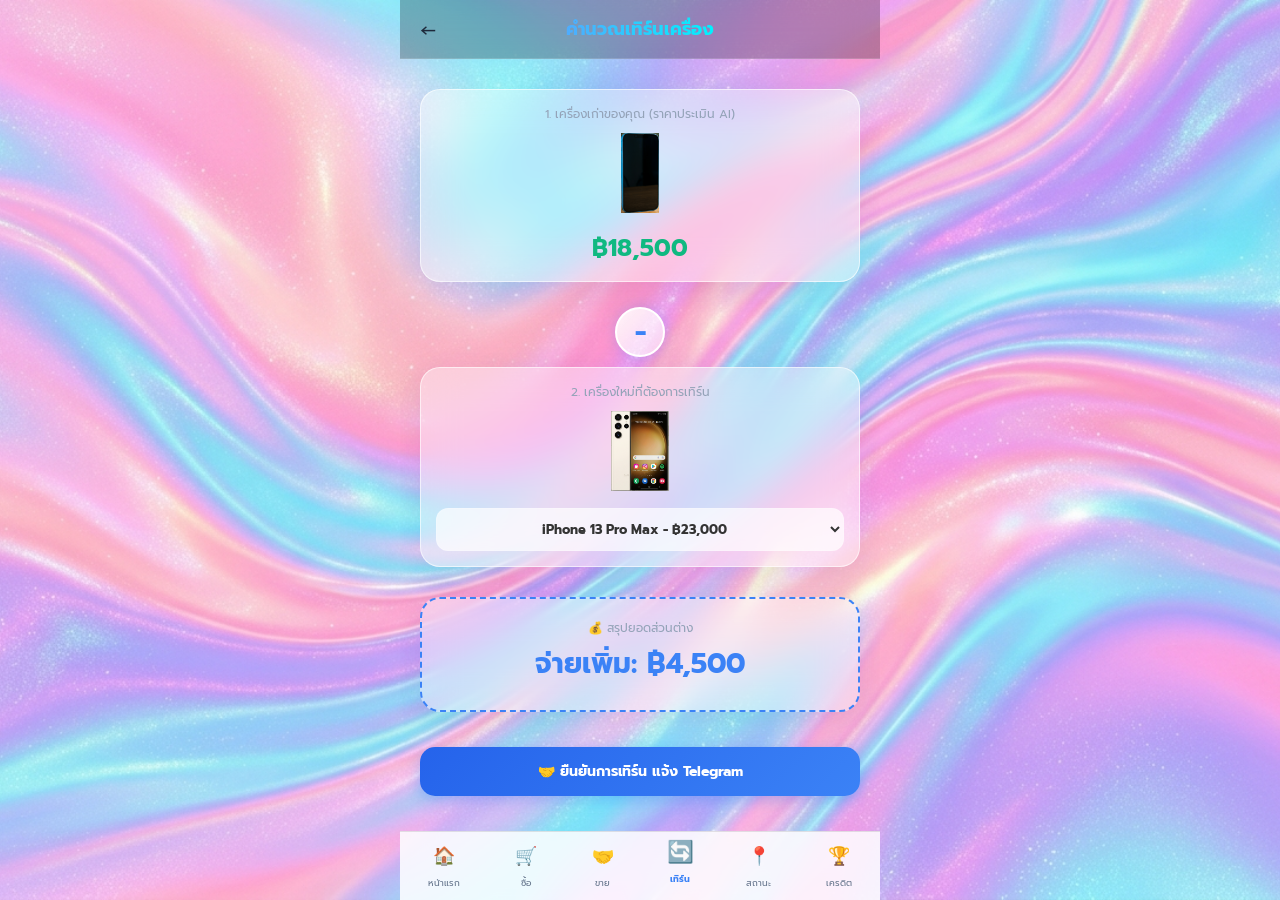
<file: trade-in.html>
<!DOCTYPE html>
<html lang="th">
<head>
    <meta charset="UTF-8">
    <meta name="viewport" content="width=device-width, initial-scale=1.0, maximum-scale=1.0, user-scalable=no, viewport-fit=cover">
    <title>ClearMobi | แลกเครื่องใหม่</title>
    <link href="https://fonts.googleapis.com/css2?family=Prompt:wght@300;400;600;700&display=swap" rel="stylesheet">
    <link rel="stylesheet" href="css/style.css">
    <style>
        .calc-wrapper { display: flex; flex-direction: column; align-items: center; gap: 15px; margin-top: 10px; }
        .calc-card { width: 100%; text-align: center; padding: 15px;}
        .price-input { font-size: 24px; font-weight: bold; color: #1a202c; border: none; background: transparent; text-align: center; width: 100%; outline: none; }
        .op-circle { background: linear-gradient(135deg, rgba(255,255,255,0.9), rgba(255,255,255,0.5)); border: 2px solid #fff; border-radius: 50%; width: 50px; height: 50px; display: flex; align-items: center; justify-content: center; font-size: 28px; font-weight: bold; color: var(--accent-blue); box-shadow: 0 0 15px rgba(59, 130, 246, 0.3); margin: -5px 0; z-index: 10; }
        .phone-thumb { width: 80px; height: 80px; object-fit: contain; margin: 10px 0; }
        .phone-selector { background: rgba(255,255,255,0.7); border: 1px solid var(--glass-border); border-radius: 12px; padding: 10px; width: 100%; font-family: inherit; font-size: 13px; color: #333; outline: none; text-align: center; font-weight: bold; }
    </style>
</head>
<body class="theme-pastel">

    <div class="top-nav">
        <a href="evaluate.html" style="position: absolute; left: 20px; font-size: 20px; text-decoration: none; color: inherit;">←</a>
        <div class="logo-c" style="font-size: 18px;">คำนวณเทิร์นเครื่อง</div>
    </div>

    <div class="container">
        <div class="calc-wrapper">
            <div class="glass-card-light calc-card">
                <p style="font-size: 12px; color: var(--text-muted);">1. เครื่องเก่าของคุณ (ราคาประเมิน AI)</p>
                <img src="images/phone-14-blue.webp" class="phone-thumb" alt="Old Phone">
                <p class="price-input" style="color: var(--accent-green);">฿<span id="oldPhonePriceDisplay">18,500</span></p>
            </div>

            <div class="op-circle">-</div>

            <div class="glass-card-light calc-card">
                <p style="font-size: 12px; color: var(--text-muted);">2. เครื่องใหม่ที่ต้องการเทิร์น</p>
                <img src="images/phone2.webp" class="phone-thumb" alt="New Phone">
                <select class="phone-selector" id="newPhoneSelect">
                    <option value="23000" selected>iPhone 13 Pro Max - ฿23,000</option>
                    <option value="28000">Galaxy S23 Ultra - ฿28,000</option>
                </select>
            </div>

            <div class="glass-card-light" style="width: 100%; text-align: center; border: 2px dashed var(--accent-blue);">
                <p style="font-size: 12px; color: var(--text-muted);">💰 สรุปยอดส่วนต่าง</p>
                <p style="font-size: 28px; font-weight: bold; color: var(--accent-blue); margin: 5px 0;" id="diffPriceDisplay">฿4,500</p>
            </div>

            <button class="btn-glow-blue" id="confirmTradeBtn" style="margin-top: 5px;">🤝 ยืนยันการเทิร์น แจ้ง Telegram</button>
        </div>
    </div>

    <div class="bottom-nav">
        <a href="index.html" class="nav-item"><span class="nav-icon">🏠</span>หน้าแรก</a>
        <a href="marketplace.html" class="nav-item"><span class="nav-icon">🛒</span>ซื้อ</a>
        <a href="evaluate.html" class="nav-item"><span class="nav-icon">🤝</span>ขาย</a>
        <a href="trade-in.html" class="nav-item active"><span class="nav-icon">🔄</span>เทิร์น</a>
        <a href="tracking.html" class="nav-item"><span class="nav-icon">📍</span>สถานะ</a>
        <a href="soldout.html" class="nav-item"><span class="nav-icon">🏆</span>เครดิต</a>
    </div>

    <script src="js/app.js"></script>
    <script>
        document.addEventListener('DOMContentLoaded', () => {
            const oldPrice = parseInt(AppState.get('eval_price') || '18500');
            document.getElementById('oldPhonePriceDisplay').innerText = oldPrice.toLocaleString();
            const newPhoneSelect = document.getElementById('newPhoneSelect'), diffPriceDisplay = document.getElementById('diffPriceDisplay');

            function calc() {
                const diff = parseInt(newPhoneSelect.value) - oldPrice;
                if (diff < 0) { diffPriceDisplay.style.color = 'var(--accent-green)'; diffPriceDisplay.innerText = "เราทอน: ฿" + Math.abs(diff).toLocaleString(); }
                else { diffPriceDisplay.innerText = "จ่ายเพิ่ม: ฿" + diff.toLocaleString(); diffPriceDisplay.style.color = 'var(--accent-blue)'; }
            }
            calc(); newPhoneSelect.addEventListener('change', calc);

            document.getElementById('confirmTradeBtn').addEventListener('click', () => {
                ActionLock.lock('confirmTradeBtn', 'แจ้งแอดมิน...');
                setTimeout(() => { alert('🎉 ส่งเรื่องสำเร็จ! แอดมินจะติดต่อกลับทาง Telegram เพื่อยืนยันและนัดรับเครื่องครับ'); AppState.clearAll(); AppState.set('last_tx', 'trade'); window.location.href = 'tracking.html'; }, 1500);
            });
        });
    </script>
</body>
</html>
</file>
<file: css/style.css>
/* =========================================
 * ไฟล์: css/style.css
 * ฟังก์ชัน: ควบคุม UI, จัดกึ่งกลาง Mobile App และ Glassmorphism
 * ========================================= */

:root {
    --bg-dark: #071022;
    --glass-dark: rgba(15, 25, 45, 0.65);
    --glass-light: rgba(255, 255, 255, 0.4);
    --glass-border: rgba(255, 255, 255, 0.15);
    --glass-blur: blur(18px); /* เพิ่มความเบลอให้ดูแพงขึ้น */
    --text-main: #ffffff;
    --text-muted: #94a3b8;
    --accent-blue: #3b82f6;
    --accent-green: #10b981;
}

* { box-sizing: border-box; margin: 0; padding: 0; font-family: 'Prompt', sans-serif; -webkit-tap-highlight-color: transparent; }

/* 1. ล็อก Body และดึงแอปให้อยู่ตรงกลางจอเสมอ */
html, body {
    height: 100%;
    height: 100dvh;
    width: 100vw;
    overflow: hidden;
    display: flex;
    flex-direction: column;
    align-items: center;
    -webkit-user-select: none; user-select: none;
    background-color: var(--bg-dark);
}

input, textarea, select { -webkit-user-select: auto; user-select: auto; }

/* 2. ดึงรูปพื้นหลัง (เปลี่ยนเป็น .webp แล้วก๊าบ!) */
body.theme-dark { background: url('../images/bg-dark.webp') center/cover no-repeat fixed; color: var(--text-main); }
body.theme-pastel { background: url('../images/bg-pastel.webp') center/cover no-repeat fixed; color: #1e293b; }
body.theme-spirited { background: url('../images/bg-spirited.webp') center/cover no-repeat fixed; color: var(--text-main); }

/* --- 3. โครงสร้างเลย์เอาต์หลักของ App --- */
.top-nav {
    flex-shrink: 0;
    display: flex; justify-content: center; align-items: center;
    padding: calc(15px + env(safe-area-inset-top)) 20px 15px 20px;
    background: rgba(0, 0, 0, 0.25);
    backdrop-filter: var(--glass-blur); border-bottom: 1px solid var(--glass-border);
    z-index: 1000;
    width: 100%; max-width: 480px;
}

.container {
    flex: 1;
    overflow-y: auto;
    -webkit-overflow-scrolling: touch;
    padding: 20px 20px 100px 20px;
    width: 100%; max-width: 480px;
    position: relative;
    scroll-behavior: smooth;
}
.container::-webkit-scrollbar { display: none; }

.bottom-nav {
    flex-shrink: 0;
    position: absolute; bottom: 0; left: 50%; transform: translateX(-50%);
    width: 100%; max-width: 480px;
    display: flex; justify-content: space-around;
    background: rgba(10, 15, 30, 0.85); backdrop-filter: var(--glass-blur);
    border-top: 1px solid var(--glass-border);
    padding: 10px 0 calc(10px + env(safe-area-inset-bottom)) 0;
    z-index: 1000;
}
.theme-pastel .bottom-nav { background: rgba(255, 255, 255, 0.85); border-top: 1px solid rgba(0,0,0,0.1); }

.logo-c { font-size: 20px; font-weight: 700; background: linear-gradient(to right, #4facfe, #00f2fe); -webkit-background-clip: text; -webkit-text-fill-color: transparent; }

/* --- 4. Glass Cards & Buttons --- */
.glass-card-dark {
    background: var(--glass-dark); backdrop-filter: var(--glass-blur);
    border: 1px solid var(--glass-border); border-radius: 20px; padding: 20px; margin-bottom: 15px;
    box-shadow: 0 8px 32px rgba(0,0,0,0.3); color: #fff; transition: transform 0.2s;
}
.glass-card-light {
    background: var(--glass-light); backdrop-filter: var(--glass-blur);
    border: 1px solid rgba(255,255,255,0.6); border-radius: 20px; padding: 20px; margin-bottom: 15px;
    box-shadow: 0 8px 32px rgba(31,38,135,0.1); transition: transform 0.2s;
}

.btn-glow-blue, .btn-glow-green {
    border: none; color: white; padding: 14px 20px; border-radius: 15px; font-weight: bold;
    cursor: pointer; display: flex; align-items: center; justify-content: center; gap: 8px; width: 100%;
    font-size: 14px; transition: all 0.2s ease; outline: none;
}
.btn-glow-blue { background: linear-gradient(135deg, #2563eb, #3b82f6); box-shadow: 0 4px 15px rgba(59, 130, 246, 0.4); }
.btn-glow-green { background: linear-gradient(135deg, #059669, #10b981); box-shadow: 0 4px 15px rgba(16, 185, 129, 0.4); }
.btn-glow-blue:active, .btn-glow-green:active { transform: scale(0.96); box-shadow: 0 2px 8px rgba(0,0,0,0.3); }

/* --- 5. Navigation Items --- */
.nav-item { color: var(--text-muted); text-decoration: none; font-size: 9px; display: flex; flex-direction: column; align-items: center; gap: 4px; transition: all 0.3s cubic-bezier(0.4, 0, 0.2, 1); }
.theme-pastel .nav-item { color: #64748b; }
.nav-item.active { color: var(--accent-blue); font-weight: bold; transform: translateY(-4px); }
.nav-icon { font-size: 18px; margin-bottom: 2px; transition: transform 0.3s; }
.nav-item.active .nav-icon { transform: scale(1.2); }

/* --- 6. ระบบ Zoom รูปภาพเอกสาร (Modal) --- */
.modal {
    display: none; position: fixed; z-index: 2000; left: 0; top: 0;
    width: 100vw; height: 100dvh; background-color: rgba(0,0,0,0.9);
    align-items: center; justify-content: center;
    opacity: 0; transition: opacity 0.3s ease; backdrop-filter: blur(10px);
}
.modal.show { display: flex; opacity: 1; }
.modal-content {
    max-width: 95%; max-height: 90%; object-fit: contain;
    border-radius: 10px; box-shadow: 0 0 30px rgba(255,255,255,0.1);
    transform: scale(0.8); transition: transform 0.3s ease;
}
.modal.show .modal-content { transform: scale(1); }
.modal-close {
    position: absolute; top: 20px; right: 25px; color: #fff;
    font-size: 40px; font-weight: bold; cursor: pointer;
    background: rgba(0,0,0,0.5); width: 40px; height: 40px;
    display: flex; align-items: center; justify-content: center; border-radius: 50%;
}
</file>
